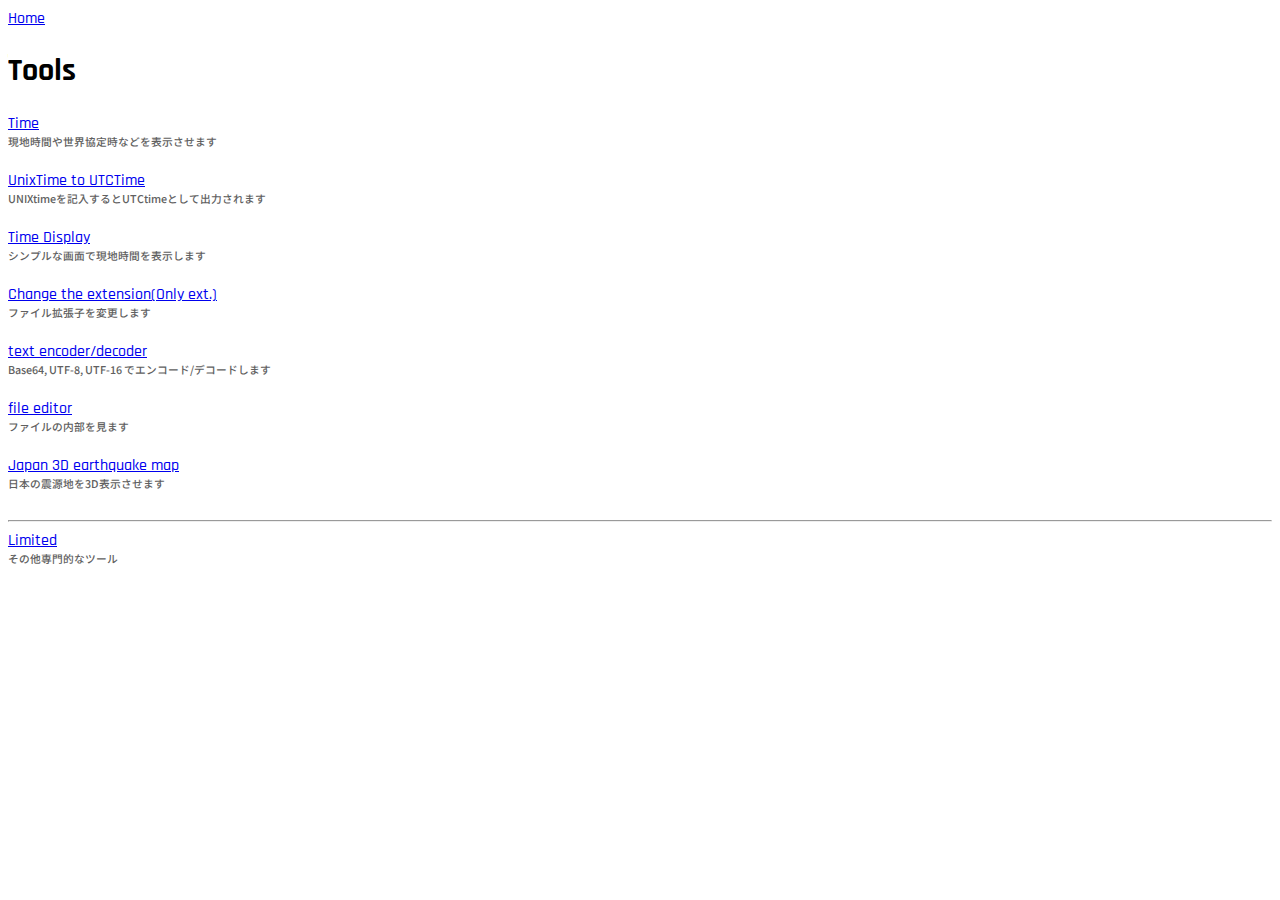
<file: index.html>
<!DOCTYPE html>
<meta charset="utf-8">
<html>
  <head>
    <title>kouhei-1 - Tools</title>
    <link rel="stylesheet" href="style.css" type="text/css">
    <!--font-->
    <link rel="preconnect" href="https://fonts.googleapis.com">
    <link rel="preconnect" href="https://fonts.gstatic.com" crossorigin>
    <link href="https://fonts.googleapis.com/css2?family=Rajdhani:wght@500;700&display=swap" rel="stylesheet">
    <link rel="preconnect" href="https://fonts.googleapis.com">
    <link rel="preconnect" href="https://fonts.gstatic.com" crossorigin>
    <link href="https://fonts.googleapis.com/css2?family=Noto+Sans+JP:wght@100..900&family=Rajdhani:wght@300;400;500;600;700&display=swap" rel="stylesheet">
    <!--font-->
  </head>
  <body>
    <!--
    class:
      home: ホームのリンク
      link: 子ページに飛ぶリンク
      desc: linkの説明
    -->
    <a href=".." class="home">Home</a>
    <h1>Tools</h1>
    
    <a class="link" href="./Time.html">Time</a><br>
    <h6 class="desc">現地時間や世界協定時などを表示させます</h6><br>
    
    <a class="link" href="./UNIXtoTIME.html">UnixTime to UTCTime</a><br>
    <h6 class="desc">UNIXtimeを記入するとUTCtimeとして出力されます</h6><br>
    
    <a class="link" href="./Time_display.html">Time Display</a><br>
    <h6 class="desc">シンプルな画面で現地時間を表示します</h6><br>
    
    <a class="link" href="./ChangeExtension.html">Change the extension(Only ext.)</a><br>
    <h6 class="desc">ファイル拡張子を変更します</h6><br>
    
    <a class="link" href="./text_encoder.html">text encoder/decoder</a><br>
    <h6 class="desc">Base64, UTF-8, UTF-16 でエンコード/デコードします</h6><br>
    
    <a class="link" href="./file_editor.html">file editor</a><br>
    <h6 class="desc">ファイルの内部を見ます</h6><br>
    
    <a class="link" href="../Earthquake_map">Japan 3D earthquake map</a><br>
    <h6 class="desc">日本の震源地を3D表示させます</h6><br>
    
    <!--limited-->
    <HR>
    <a class="link" href="./limited.html">Limited</a><br>
    <h6 class="desc">その他専門的なツール</h6><br>
  </body>
</html>
</file>
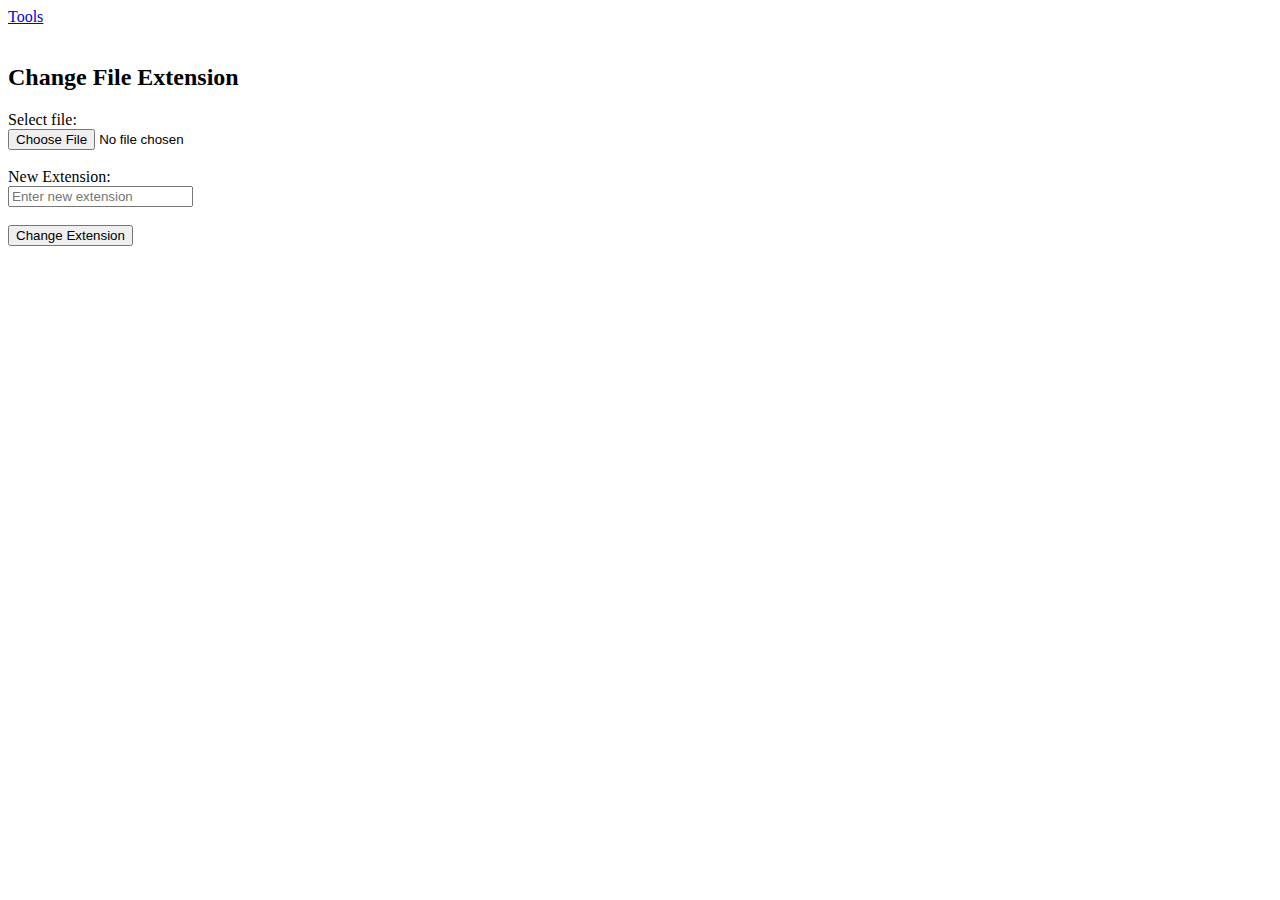
<file: ChangeExtension.html>
<!DOCTYPE html>
<html lang="en">
<head>
    <meta charset="UTF-8">
    <meta name="viewport" content="width=device-width, initial-scale=1.0">
    <title>Change File Extension</title>
    <script src="./ChangeExtension.js"></script>
</head>
<body>
    <a href=".">Tools</a><br><br>
    <h2>Change File Extension</h2>
    <label for="file">Select file:</label><br>
    <input type="file" id="file" name="file"><br><br>
    <label for="new_extension">New Extension:</label><br>
    <input type="text" id="new_extension" name="new_extension" placeholder="Enter new extension"><br><br>
    <button onclick="changeExtension()">Change Extension</button>
</body>
</html>
</file>
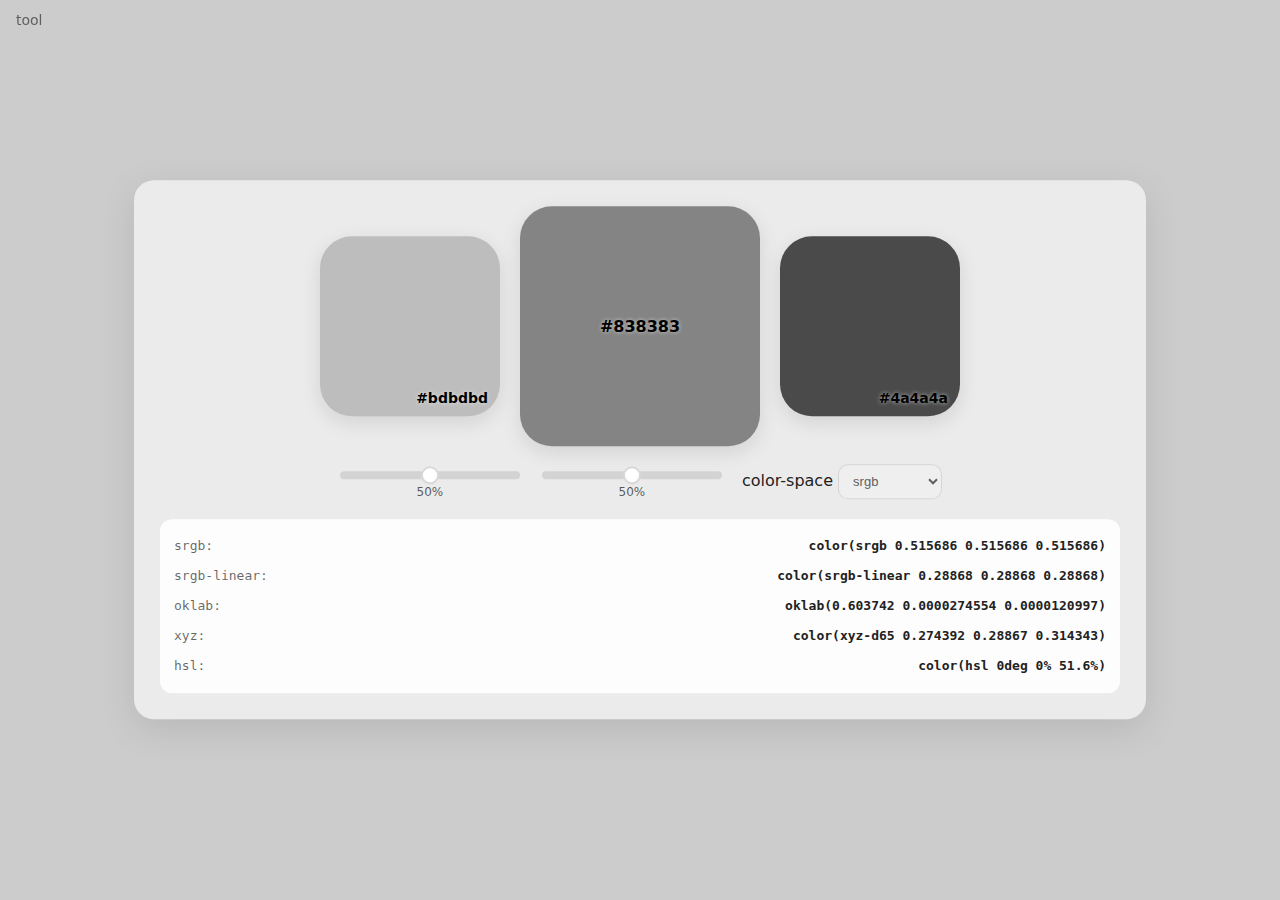
<file: color-mix.html>
<!doctype html>
<html lang="ja">
<head>
<meta charset="utf-8" />
<meta name="viewport" content="width=device-width,initial-scale=1" />
<title>color-mix</title>
<style>
  :root{ --bg:#ccc; --ui-bg:#efefef; --muted:#5f5f5f; --accent:#222; }
  html,body{height:100%;margin:0;background:var(--bg);font-family:system-ui,-apple-system,"Segoe UI",Roboto,"Helvetica Neue",Arial,"Noto Sans JP";color:var(--accent);}
  .parent-link{position:fixed;left:16px;top:12px;text-decoration:none;color:var(--muted);font-size:14px;}
  .card{width:min(960px,96vw);margin:0 auto;position:relative;top:50%;transform:translateY(-50%);background:rgba(255,255,255,0.6);border-radius:20px;padding:26px;box-shadow:0 10px 36px rgba(0,0,0,0.1);}
  .demo{display:flex;gap:20px;align-items:center;justify-content:center;}
  .swatch,.mix{position:relative;border-radius:32px;box-shadow:0 6px 20px rgba(0,0,0,0.1);overflow:hidden;}
  .swatch{width:180px;height:180px;} .mix{width:240px;height:240px;}
  input[type="color"]{position:absolute;inset:0;opacity:0;cursor:pointer;width:100%;height:100%;border:none;}
  .label{position:absolute;bottom:10px;right:12px;font-size:14px;font-weight:600;color:#000;text-shadow:0 0 4px rgba(255,255,255,0.6);}
  .mix .label{left:0;right:0;bottom:auto;top:50%;text-align:center;transform:translateY(-50%);font-size:16px;}
  .controls{margin-top:18px;display:flex;flex-wrap:wrap;gap:18px;align-items:center;justify-content:center;}
  .slider-block{text-align:center;}
  input[type="range"]{-webkit-appearance:none;appearance:none;width:180px;height:8px;background:rgba(0,0,0,0.1);border-radius:999px;outline:none;}
  input[type="range"]::-webkit-slider-thumb{-webkit-appearance:none;width:18px;height:18px;border-radius:50%;background:#fff;border:2px solid rgba(0,0,0,0.15);}
  .percent{font-size:12px;color:rgba(0,0,0,0.65);margin-top:2px;}
  select{padding:8px 10px;border-radius:10px;border:1px solid rgba(0,0,0,0.1);background:var(--ui-bg);color:var(--muted);font-size:13px;}
  .bottom-panel{margin-top:20px;font-size:13px;color:#222;background:rgba(255,255,255,0.9);padding:12px 14px;border-radius:12px;font-family:monospace;line-height:1.7;}
  .bottom-panel div{padding:4px 0; display:flex; justify-content:space-between; gap:12px;}
  .space-label{width:120px;color:rgba(0,0,0,0.6);}
  .space-value{font-weight:700;}
  @media(max-width:760px){.demo{flex-direction:column;}}
</style>
</head>
<body>

<a class="parent-link" href="../">tool</a>

<main class="card" role="main" aria-labelledby="title">
  <h1 id="title" style="display:none">color-mix</h1>

  <section class="demo">
    <div class="swatch" id="swatchA">
      <input type="color" id="colorInputA" value="#bdbdbd">
      <div class="label" id="hexA">#bdbdbd</div>
    </div>

    <div class="mix" id="mix">
      <div class="label" id="hexMix">#999999</div>
    </div>

    <div class="swatch" id="swatchB">
      <input type="color" id="colorInputB" value="#4a4a4a">
      <div class="label" id="hexB">#4a4a4a</div>
    </div>
  </section>

  <div class="controls">
    <div class="slider-block">
      <input id="pctRangeA" type="range" min="0" max="100" value="50">
      <div class="percent" id="pctAValue">50%</div>
    </div>

    <div class="slider-block">
      <input id="pctRangeB" type="range" min="0" max="100" value="50">
      <div class="percent" id="pctBValue">50%</div>
    </div>

    <div>
      <label for="space">color-space</label>
      <select id="space">
        <option value="srgb">srgb</option>
        <option value="srgb-linear">srgb-linear</option>
        <option value="oklab">oklab</option>
        <option value="xyz">xyz</option>
        <option value="hsl">hsl</option>
      </select>
    </div>
  </div>

  <div class="bottom-panel" id="bottomPanel"></div>
</main>

<script>
(function(){
  const $ = id=>document.getElementById(id);
  const inputA=$('colorInputA'),inputB=$('colorInputB');
  const hexA=$('hexA'),hexB=$('hexB'),hexMix=$('hexMix');
  const swA=$('swatchA'),swB=$('swatchB'),mix=$('mix');
  const pctA=$('pctRangeA'),pctB=$('pctRangeB');
  const pctAv=$('pctAValue'),pctBv=$('pctBValue');
  const spaceSel=$('space'),panel=$('bottomPanel');

  function clamp(v){return Math.max(0,Math.min(255,Math.round(v)));}
  function toHex(r,g,b){return '#'+[r,g,b].map(v=>clamp(v).toString(16).padStart(2,'0')).join('').toLowerCase();}

  // color(srgb x y z / a) 形式を直接HEXへ変換
  function colorFuncToHex(str){
    const m=str.match(/color\(srgb\s+([0-9.]+)\s+([0-9.]+)\s+([0-9.]+)(?:\s*\/\s*([0-9.]+))?\)/i);
    if(m){
      const r=clamp(parseFloat(m[1])*255);
      const g=clamp(parseFloat(m[2])*255);
      const b=clamp(parseFloat(m[3])*255);
      return toHex(r,g,b);
    }
    return null;
  }

  function normalizeColor(str){
    if(!str) return '#000000';
    const cf=colorFuncToHex(str);
    if(cf) return cf;
    const rgbm=str.match(/rgba?\(([^)]+)\)/);
    if(rgbm){
      const [r,g,b]=rgbm[1].split(',').map(x=>parseFloat(x));
      return toHex(r,g,b);
    }
    // fallback: CSS parser
    const c=document.createElement('canvas').getContext('2d');
    try{c.fillStyle=str;return c.fillStyle;}catch(e){return '#000000';}
  }

  function getMixedHex(space,c1,c2,pA,pB){
    const el=document.createElement('div');
    el.style.display='none';
    el.style.background=`color-mix(in ${space}, ${c1} ${pA}, ${c2} ${pB})`;
    document.body.appendChild(el);
    const val=getComputedStyle(el).backgroundColor||getComputedStyle(el).background;
    document.body.removeChild(el);
    // val は "rgb(r, g, b)" / "rgba(r,g,b,a)" のことが多い
    const m=val && val.match(/rgba?\(([\\d.,\\s]+)\)/);
    if(m){
      const parts=m[1].split(',').map(x=>x.trim());
      const r=parseFloat(parts[0]), g=parseFloat(parts[1]), b=parseFloat(parts[2]);
      return toHex(r,g,b);
    }
    // fallback: normalizeColor (canvas)
    return normalizeColor(val);
  }

  // --- 新規追加: 計算結果（computed style）を取得して srgb 用にフォーマットする処理 ---
  function getMixedComputed(space,c1,c2,pA,pB){
    const el=document.createElement('div');
    el.style.display='none';
    el.style.background=`color-mix(in ${space}, ${c1} ${pA}, ${c2} ${pB})`;
    document.body.appendChild(el);
    const val=getComputedStyle(el).backgroundColor||getComputedStyle(el).background;
    document.body.removeChild(el);
    return val;
  }

  function parseRgbOrHex(val){
    if(!val) return null;
    // rgb/rgba
    let m = val.match(/rgba?\(\s*([\d.]+)\s*,\s*([\d.]+)\s*,\s*([\d.]+)(?:\s*,\s*([\d.]+))?\s*\)/i);
    if(m){
      return {r:parseFloat(m[1]), g:parseFloat(m[2]), b:parseFloat(m[3]), a: m[4]!==undefined ? parseFloat(m[4]) : 1};
    }
    // hex #rrggbb
    m = val.match(/^#([0-9a-f]{6})$/i);
    if(m){
      const hex=m[1];
      return {r:parseInt(hex.slice(0,2),16), g:parseInt(hex.slice(2,4),16), b:parseInt(hex.slice(4,6),16), a:1};
    }
    // fallback: try canvas to resolve color
    const c=document.createElement('canvas').getContext('2d');
    try{
      c.fillStyle = val;
      const resolved = c.fillStyle; // will be hex
      const mm = resolved.match(/^#([0-9a-f]{6})$/i);
      if(mm){
        const hex=mm[1];
        return {r:parseInt(hex.slice(0,2),16), g:parseInt(hex.slice(2,4),16), b:parseInt(hex.slice(4,6),16), a:1};
      }
    }catch(e){}
    return null;
  }

  function toSRGBColorString(val){
    const p = parseRgbOrHex(val);
    if(!p) return val;
    const rf=(p.r/255).toFixed(3);
    const gf=(p.g/255).toFixed(3);
    const bf=(p.b/255).toFixed(3);
    // trim trailing zeros for cleaner output
    const trim = s => s.replace(/\.?0+$/,'').replace(/(\.\d{1,3})0+$/,'$1');
    const rS = trim(rf), gS = trim(gf), bS = trim(bf);
    if(p.a !== undefined && p.a < 1){
      const aS = parseFloat(p.a.toFixed(3)).toString();
      return `color(srgb ${rS} ${gS} ${bS} / ${aS})`;
    }
    return `color(srgb ${rS} ${gS} ${bS})`;
  }

  function rgbToHslObj(r,g,b){
    // r,g,b: 0-255
    r /= 255; g /= 255; b /= 255;
    const max = Math.max(r,g,b), min = Math.min(r,g,b);
    let h = 0, s = 0;
    const l = (max + min) / 2;
    if(max !== min){
      const d = max - min;
      s = l > 0.5 ? d / (2 - max - min) : d / (max + min);
      switch(max){
        case r: h = (g - b) / d + (g < b ? 6 : 0); break;
        case g: h = (b - r) / d + 2; break;
        case b: h = (r - g) / d + 4; break;
      }
      h /= 6;
    }
    return { h: h * 360, s: s, l: l };
  }

  // Mix two colors in HSL space using weights a and b (numbers)
  function mixHslSpace(c1,c2,a,b){
    const p1 = parseRgbOrHex(c1);
    const p2 = parseRgbOrHex(c2);
    if(!p1 || !p2) return null;
    const h1 = rgbToHslObj(p1.r,p1.g,p1.b);
    const h2 = rgbToHslObj(p2.r,p2.g,p2.b);
    const sum = (a + b) || 1;
    const w1 = a / sum;
    const w2 = b / sum;
    // interpolate saturation and lightness linearly
    const s = h1.s * w1 + h2.s * w2;
    const l = h1.l * w1 + h2.l * w2;
    // interpolate hue on circle, weighted by saturation (to account for chroma)
    const r1 = (h1.h * Math.PI) / 180;
    const r2 = (h2.h * Math.PI) / 180;
    const x = w1 * (h1.s * Math.cos(r1)) + w2 * (h2.s * Math.cos(r2));
    const y = w1 * (h1.s * Math.sin(r1)) + w2 * (h2.s * Math.sin(r2));
    let hueDeg;
    if(Math.abs(x) < 1e-6 && Math.abs(y) < 1e-6){
      // achromatic-ish: fall back to weighted average of degrees (simple)
      let dh = h2.h - h1.h;
      if(dh > 180) dh -= 360;
      if(dh < -180) dh += 360;
      hueDeg = (h1.h + dh * w2 + 360) % 360;
    } else {
      hueDeg = (Math.atan2(y, x) * 180 / Math.PI + 360) % 360;
    }
    const hRound = Math.round(hueDeg);
    const sPercent = +( (s * 100).toFixed(1) ).toString().replace(/\.0$/,'');
    const lPercent = +( (l * 100).toFixed(1) ).toString().replace(/\.0$/,'');
    return `color(hsl ${hRound}deg ${sPercent}% ${lPercent}%)`;
  }

  function toHSLColorString(val){
    // kept for fallback: convert computed rgb/hex to hsl string
    const p = parseRgbOrHex(val);
    if(!p) return val;
    const hsl = rgbToHslObj(p.r,p.g,p.b);
    const h = Math.round(hsl.h);
    const s = +( (hsl.s*100).toFixed(1) ).toString().replace(/\.0$/,'');
    const l = +( (hsl.l*100).toFixed(1) ).toString().replace(/\.0$/,'');
    return `color(hsl ${h}deg ${s}% ${l}%)`;
  }

  function update(){
    const c1=inputA.value,c2=inputB.value;
    const a=Number(pctA.value),b=Number(pctB.value);
    const pa=a+'%',pb=b+'%';
    const sp=spaceSel.value;

    swA.style.background=c1;swB.style.background=c2;
    hexA.textContent=c1;hexB.textContent=c2;
    pctAv.textContent=a+'%';pctBv.textContent=b+'%';

    mix.style.background=`color-mix(in ${sp}, ${c1} ${pa}, ${c2} ${pb})`;

    // 中央表示は sRGB 基準の HEX
    hexMix.textContent=getMixedHex('srgb',c1,c2,pa,pb);

    const spaces=['srgb','srgb-linear','oklab','xyz','hsl'];
    panel.innerHTML=spaces.map(s=>{
      // srgb: compute from computed style and format as color(srgb ...)
      if(s === 'srgb'){
        const raw = getMixedComputed(s,c1,c2,pa,pb);
        const formatted = toSRGBColorString(raw);
        return `<div><span class="space-label">${s}:</span><span class="space-value">${formatted}</span></div>`;
      } else if(s === 'hsl'){
        // compute HSL-space mix in JS so it reflects mixing in HSL space (not the computed sRGB)
        const formatted = mixHslSpace(c1,c2,a,b) || toHSLColorString(getMixedComputed(s,c1,c2,pa,pb));
        return `<div><span class="space-label">${s}:</span><span class="space-value">${formatted}</span></div>`;
      } else {
        const h=getMixedHex(s,c1,c2,pa,pb);
        return `<div><span class="space-label">${s}:</span><span class="space-value">${h}</span></div>`;
      }
    }).join('');

    const p=new URLSearchParams({color1:c1,color2:c2,pctA:a,pctB:b,space:sp});
    history.replaceState(null,'',location.pathname+'?'+p.toString());
  }

  [inputA,inputB,pctA,pctB,spaceSel].forEach(e=>e.addEventListener('input',update));
  const ps=new URLSearchParams(location.search);
  if(ps.get('color1'))inputA.value=ps.get('color1');
  if(ps.get('color2'))inputB.value=ps.get('color2');
  if(ps.get('pctA'))pctA.value=ps.get('pctA');
  if(ps.get('pctB'))pctB.value=ps.get('pctB');
  if(ps.get('space'))spaceSel.value=ps.get('space');
  update();
})();
</script>
</body>
</html>
</file>
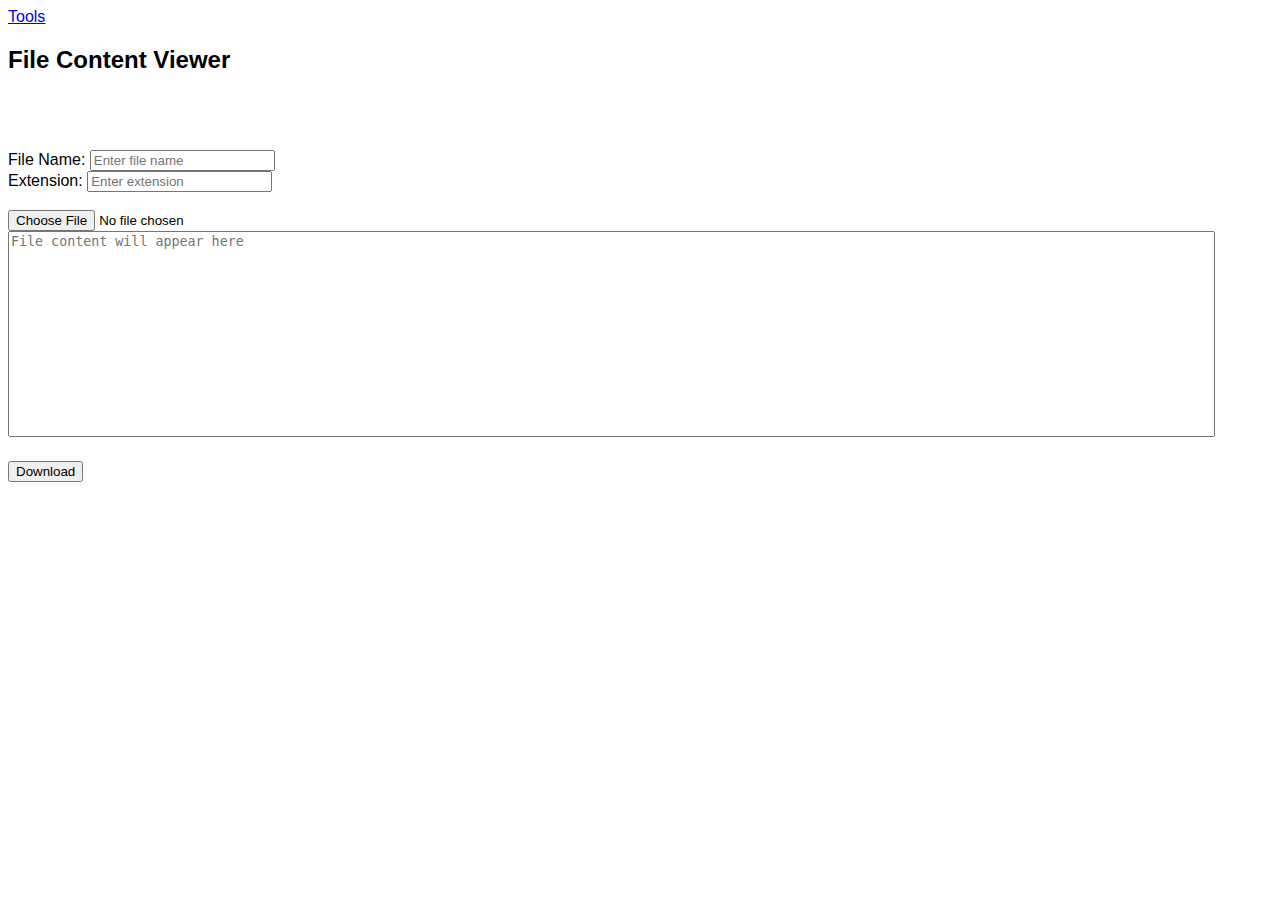
<file: file_editor.html>
<!DOCTYPE html>
<html lang="en">
<head>
    <meta charset="UTF-8">
    <meta name="viewport" content="width=device-width, initial-scale=1.0">
    <title>File Content Viewer</title>
    <link rel="stylesheet" href="file_editor.css" type="text/css">
    <script src="./file_editor.js"></script>
</head>
    
<body>
    <a href=".">Tools</a><br>
    <h2>File Content Viewer</h2>
    <br>
    <br>
    <div id="filename_form">
        <label for="filename">File Name:</label>
        <input type="text" id="filename" placeholder="Enter file name">
        <br>
        <label for="extension">Extension:</label>
        <input type="text" id="extension" placeholder="Enter extension">
    </div>
    <br>
    <input type="file" id="file_input" onchange="readFile()">
    <br>
    <textarea id="file_content" placeholder="File content will appear here"></textarea>
    <br>
    <button id="download_button" onclick="downloadFile()">Download</button>
</body>
</html>
</file>
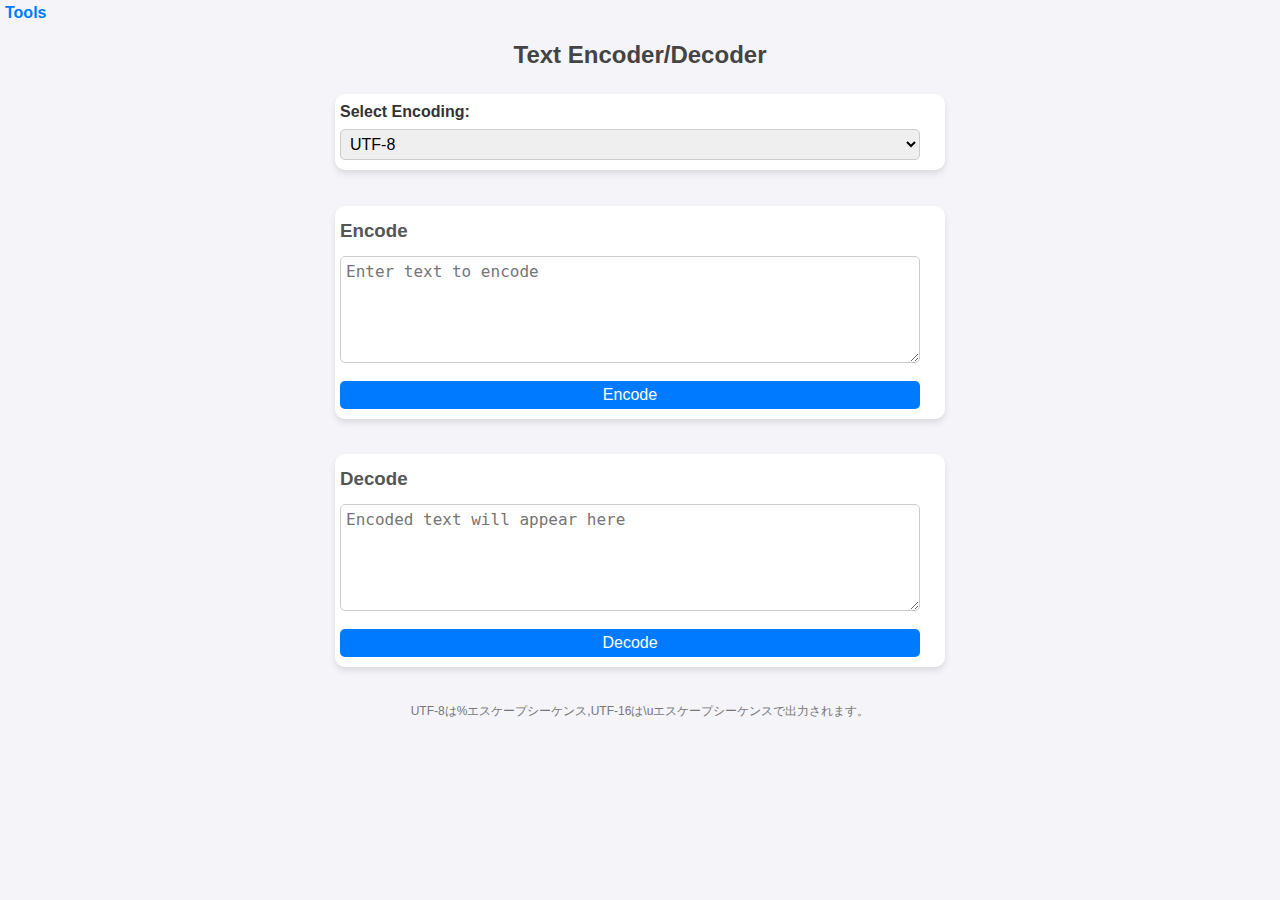
<file: text_encoder.html>
<!DOCTYPE html>
<html lang="en">
<head>
    <meta charset="UTF-8">
    <meta name="viewport" content="width=device-width, initial-scale=1.0">
    <title>Text Encoder/Decoder</title>
    <link rel="stylesheet" href="text_encoder.css" type="text/css">

    <!--<script src="https://cdnjs.cloudflare.com/ajax/libs/encoding-japanese/1.0.30/encoding.min.js"></script>
    ↑ShiJis対応用
    -->
</head>
<body>
    <a href="." id="tool_link">Tools</a><br>
    <h2>Text Encoder/Decoder</h2>
    <div>
        <label for="encoding_select">Select Encoding:</label>
        <select id="encoding_select" onchange="ChangeEncoding()">
            <option value="base64">Base64</option>
            <option value="utf-8">UTF-8</option>
            <option value="utf-16">UTF-16</option>
            <!--
            <option value="shift_jis">Shift_JIS</option>
            -->
        </select>
    </div>
    <br>
    <div>
        <h3>Encode</h3>
        <textarea id="text_input" rows="5" cols="50" placeholder="Enter text to encode"></textarea><br>
        <button onclick="encodeText()">Encode</button>
    </div>
    <br>
    <div>
        <h3>Decode</h3>
        <textarea id="result_output" rows="5" cols="50" placeholder="Encoded text will appear here"></textarea><br>
        <button onclick="decodeText()">Decode</button>
    </div>

    <script src="./text_encoder.js"></script><br>

    <p id="small_text">UTF-8は%エスケープシーケンス,UTF-16は\uエスケープシーケンスで出力されます。<br></p>
</body>
</html>
</file>
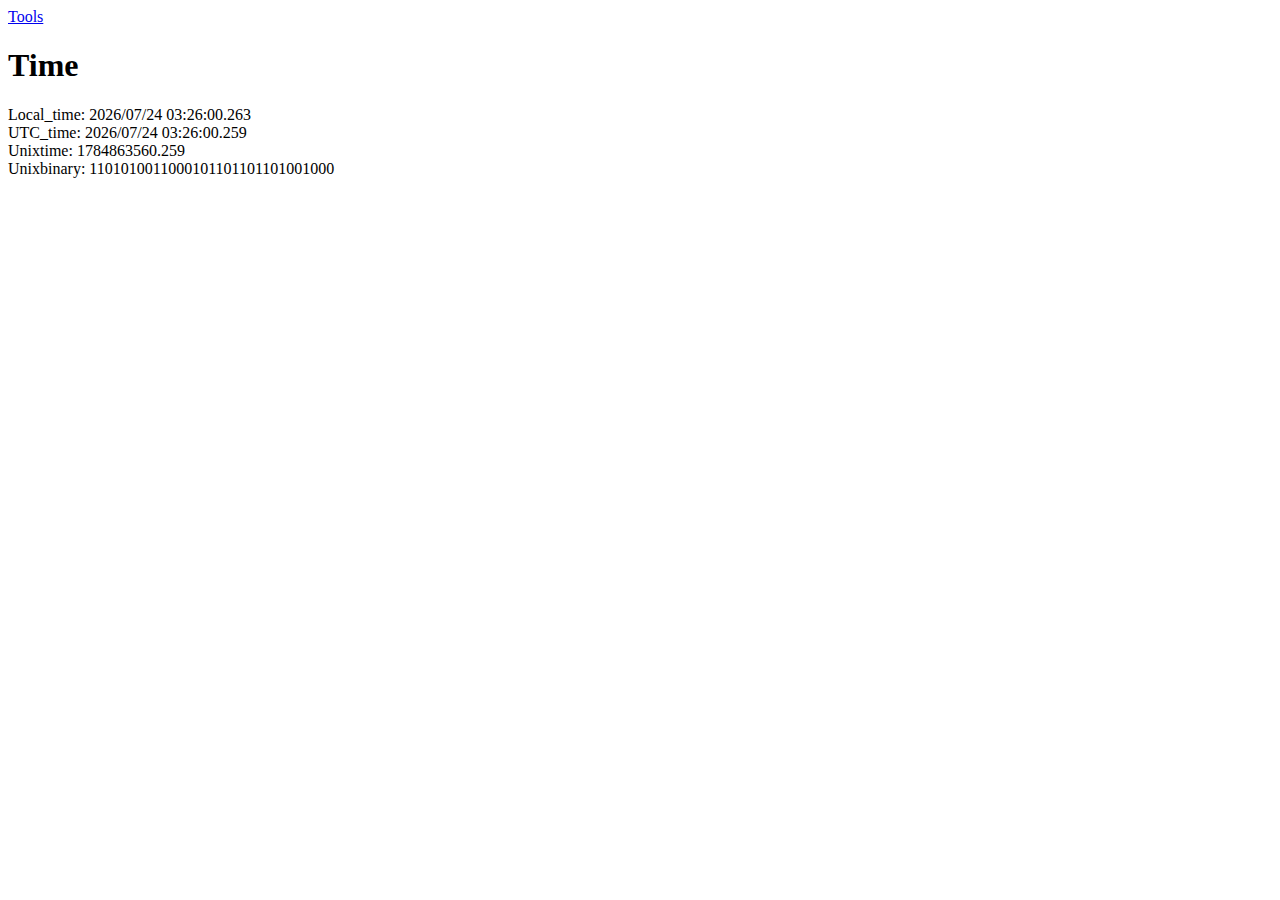
<file: Time.html>
<!DOCTYPE html>
<meta charset="utf-8">
<html>
  <head>
    <title>Time</title>
  </head>
  <body>
    <a href=".">Tools</a>
    <h1>Time</h1>
    
    <span id="Local_time"></span><br>
    <span id="UTC_time"></span><br>
    <span id="Unixtime"></span><br>
    <span id="Unixbinary"></span>

    <script src="./Time.js">
    </script>
  </body>
</html>
</file>
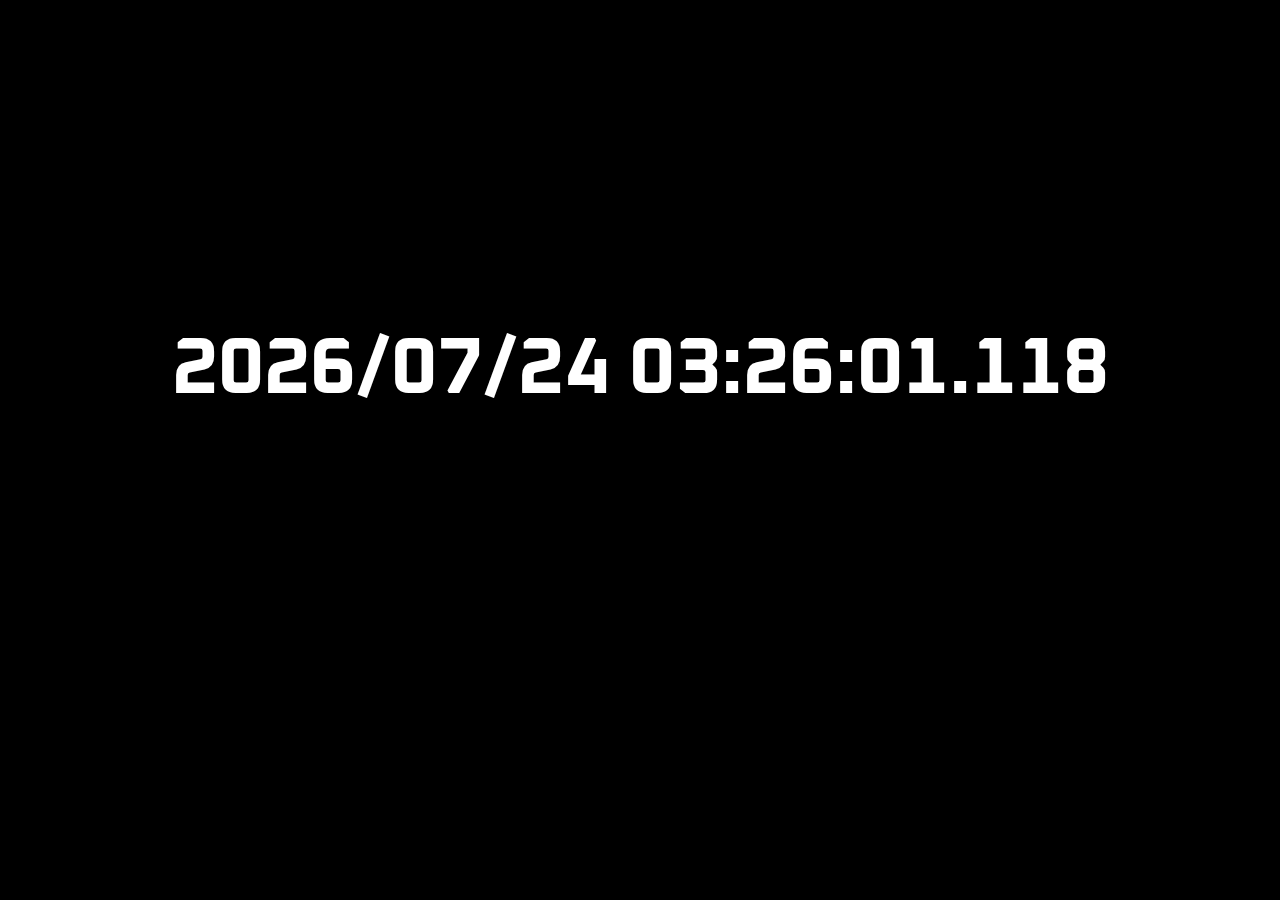
<file: Time_display.html>
<!DOCTYPE html>
<meta charset="utf-8">
<html>
  <head>
    <title>kouhei-1 - Time display</title>
    <link rel="stylesheet" href="Time_display.css" type="text/css">
    <link rel="preconnect" href="https://fonts.googleapis.com">
    <link rel="preconnect" href="https://fonts.gstatic.com" crossorigin>
    <link href="https://fonts.googleapis.com/css2?family=Oxanium:wght@200..800&family=Share+Tech+Mono&family=Teko:wght@300..700&display=swap" rel="stylesheet">
    <script src="./Time_display.js" type="text/javascript"></script>
  <body>
    <h1><span id="Local_time"></span></h1>
  </body>
</html>
</file>
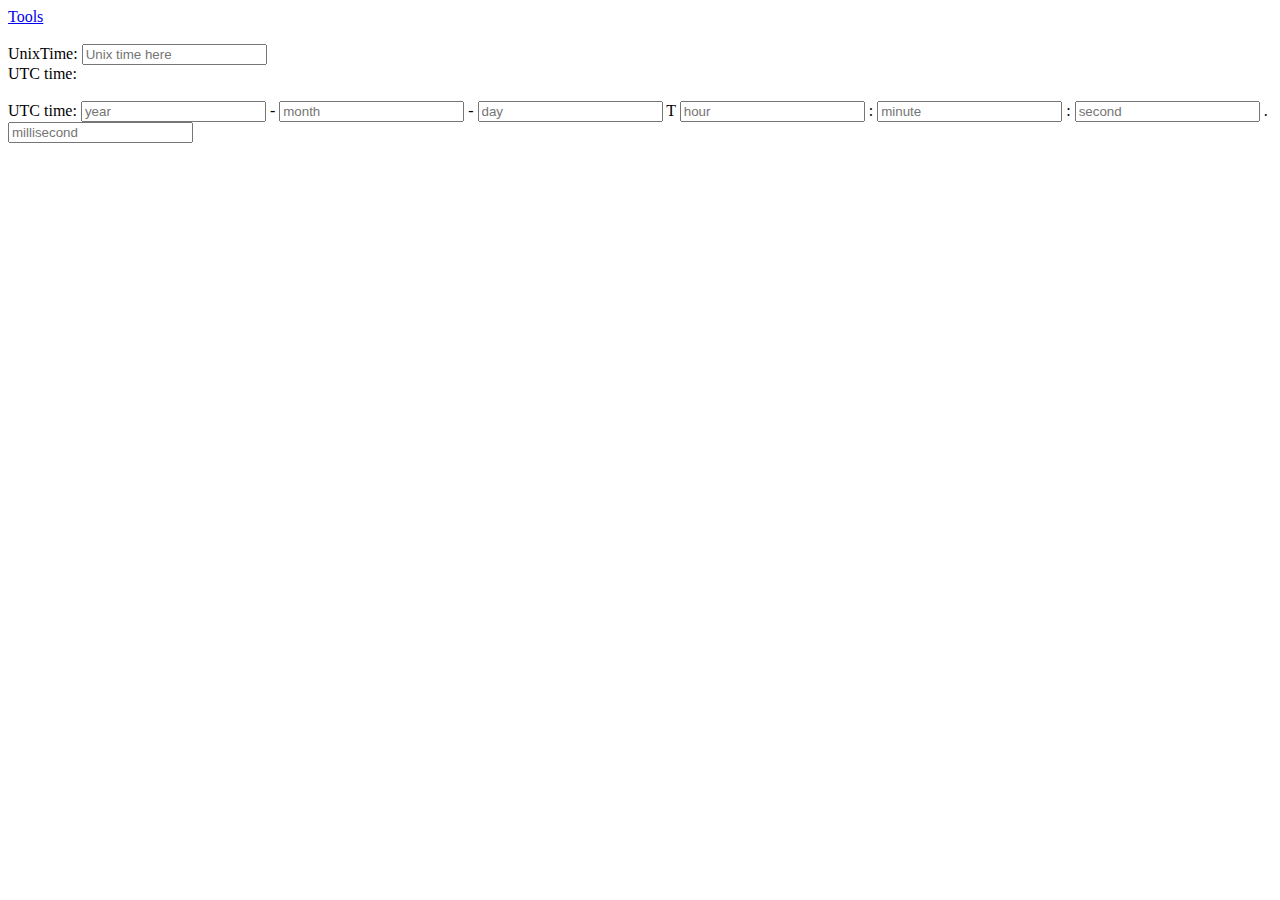
<file: UNIXtoTIME.html>
<!DOCTYPE html>
<html>
  <head>
  </head>
  <body>
    <a href=".">Tools</a><br><br>
    UnixTime:
    <input type="number" id="Unix_form" name="unixtime" required minlength="4" maxlength="8" placeholder="Unix time here"/><br>
    UTC time: <span id="UTC_time"></span><br><br>
    
    UTC time:
    <input type="number" id="UTC_form" name="year" maxlength="8" placeholder="year"/>
    -
    <input type="number" id="UTC_form" name="month" maxlength="2" placeholder="month"/>
    -
    <input type="number" id="UTC_form" name="day" maxlength="2" placeholder="day"/>
    T
    <input type="number" id="UTC_form" name="hours" maxlength="2" placeholder="hour"/>
    :
    <input type="number" id="UTC_form" name="minutes" maxlength="2" placeholder="minute"/>
    :
    <input type="number" id="UTC_form" name="seconds" maxlength="2" placeholder="second"/>
    .
    <input type="number" id="UTC_form" name="milliseconds" maxlength="3" placeholder="millisecond"/>
    
    
    <script>
      function unixToUtc(unixTime) {
        if (isNaN(unixTime) || unixTime < 0) {
          return "Invalid Unix timestamp";
        }
        const date = new Date(unixTime * 1000);
        return date.toISOString();
      }

      document.getElementById("Unix_form").addEventListener("keydown", function(event) {
        if (event.keyCode === 13) {
          const unixTime = document.getElementById("Unix_form").value;
          const utcTime = unixToUtc(unixTime);
          if (utcTime === "Invalid Unix timestamp") {
            alert(utcTime);
          }else{
            document.getElementById("UTC_time").innerHTML = utcTime;
          }
        }
      });
    </script>
  </body>
</html>
</file>
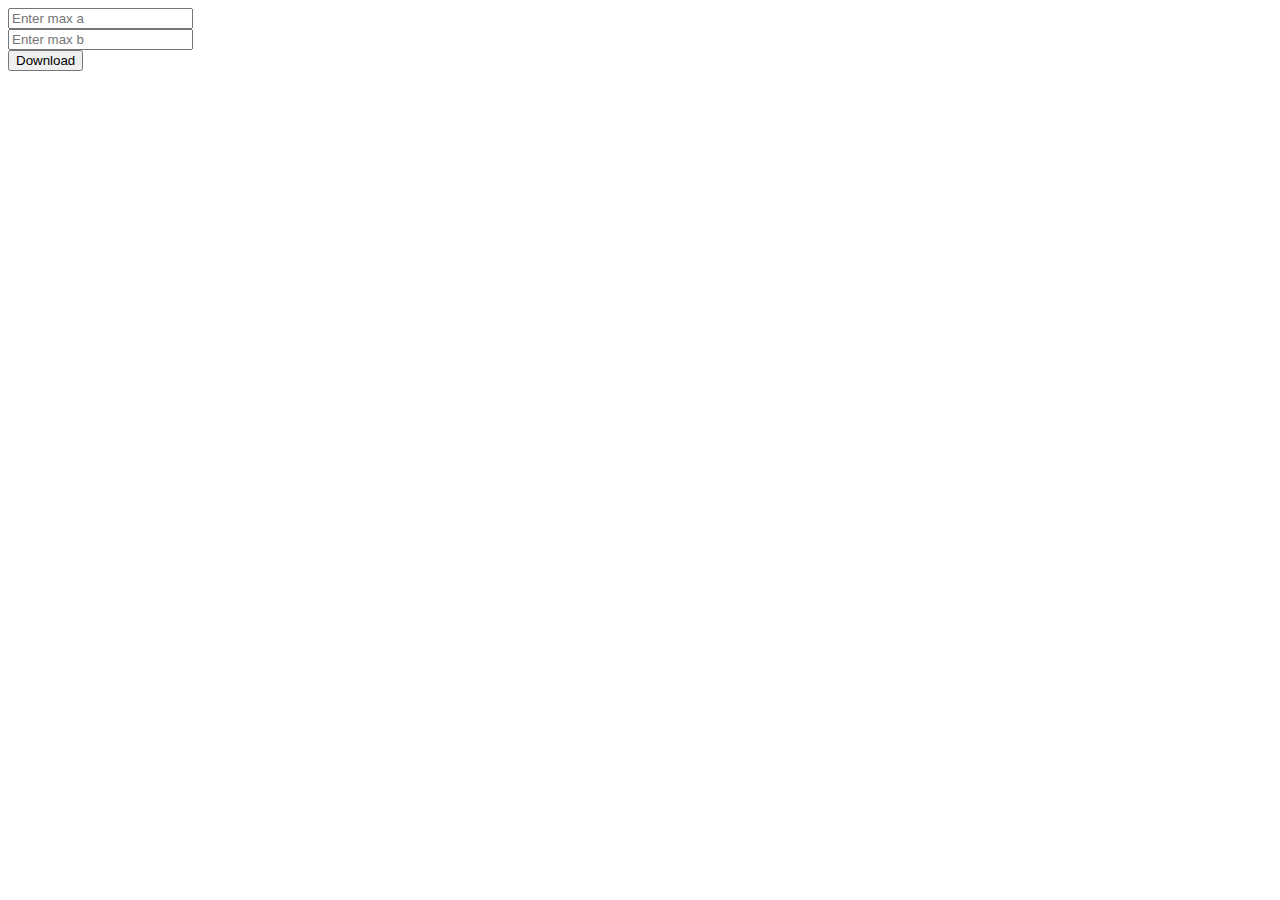
<file: limited/Coprime.html>
<!DOCTYPE html>
<html>
 <body>
  <input id="num1" type="number" placeholder="Enter max a"><br>
  <input id="num2" type="number" placeholder="Enter max b"><br>
  <input id="pytha" type="button" onclick="open_csv();" value="Download">
 </body>
 
 <script>
  function open_csv(){
   g=(a,b)=>b?g(b,a%b):a
   var maxa = document.getElementById("num1").value;
   var maxb = document.getElementById("num2").value;
   var Pythagorean = "a,b,c\n";

   for (var a = 1; a < maxa; a++) {
    for (var b = a; b < maxb; b++) {
     var c = Math.sqrt(a ** 2 + b ** 2);
     if (Number.isInteger(c)&&(g(a,b)==1)) {
      Pythagorean += `${a},${b},${c}\n`;
     }
    }
   }

   const blob = new Blob([Pythagorean], {type: 'text/csv;charset=utf-8;'});
   const url = URL.createObjectURL(blob);
   const link = document.createElement('a');
   link.href = url;
   link.download = 'pythagorean_numbers.csv';
   link.click();
   URL.revokeObjectURL(url);
  }
 </script>
</html>
</file>
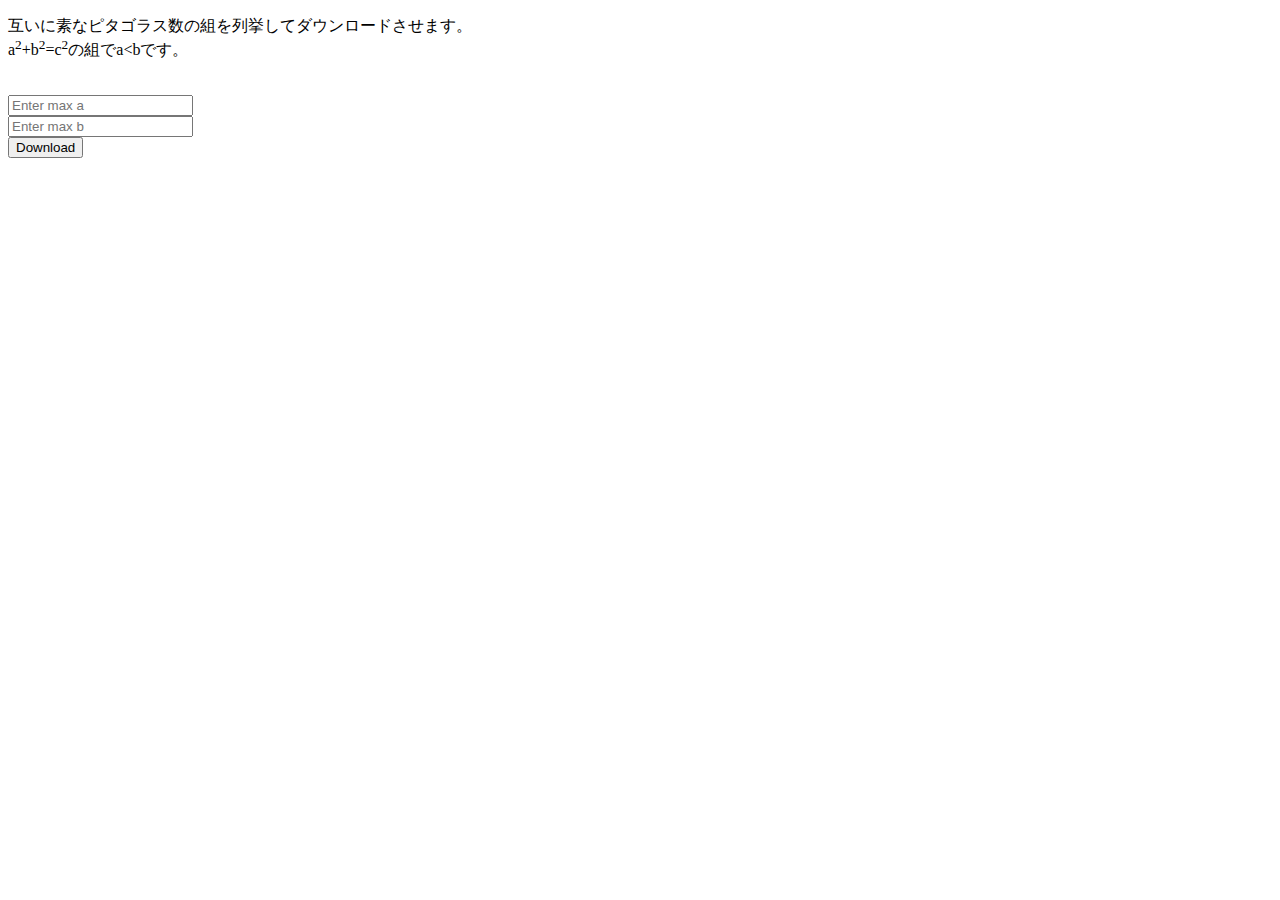
<file: limited/CoprimePythagoreanNumbers.html>
<!DOCTYPE html>
<html>
 <head>
  <meta charset="utf-8">
 </head>
 <body>
  <p>互いに素なピタゴラス数の組を列挙してダウンロードさせます。<br>a<sup>2</sup>+b<sup>2</sup>=c<sup>2</sup>の組でa&lt;bです。</p><br>
  <input id="num1" type="number" placeholder="Enter max a"><br>
  <input id="num2" type="number" placeholder="Enter max b"><br>
  <input id="pytha" type="button" onclick="open_csv();" value="Download">
 </body>
 
 <script>
  function open_csv(){
   g=(a,b)=>b?g(b,a%b):a
   var maxa = document.getElementById("num1").value;
   var maxb = document.getElementById("num2").value;
   var Pythagorean = "a,b,c\n";

   for (var a = 1; a < maxa; a++) {
    for (var b = a; b < maxb; b++) {
     var c = Math.sqrt(a ** 2 + b ** 2);
     if (Number.isInteger(c)&&(g(a,b)==1)) {
      Pythagorean += `${a},${b},${c}\n`;
     }
    }
   }

   const blob = new Blob([Pythagorean], {type: 'text/csv;charset=utf-8;'});
   const url = URL.createObjectURL(blob);
   const link = document.createElement('a');
   link.href = url;
   link.download = 'pythagorean_numbers.csv';
   link.click();
   URL.revokeObjectURL(url);
  }
 </script>
</html>
</file>
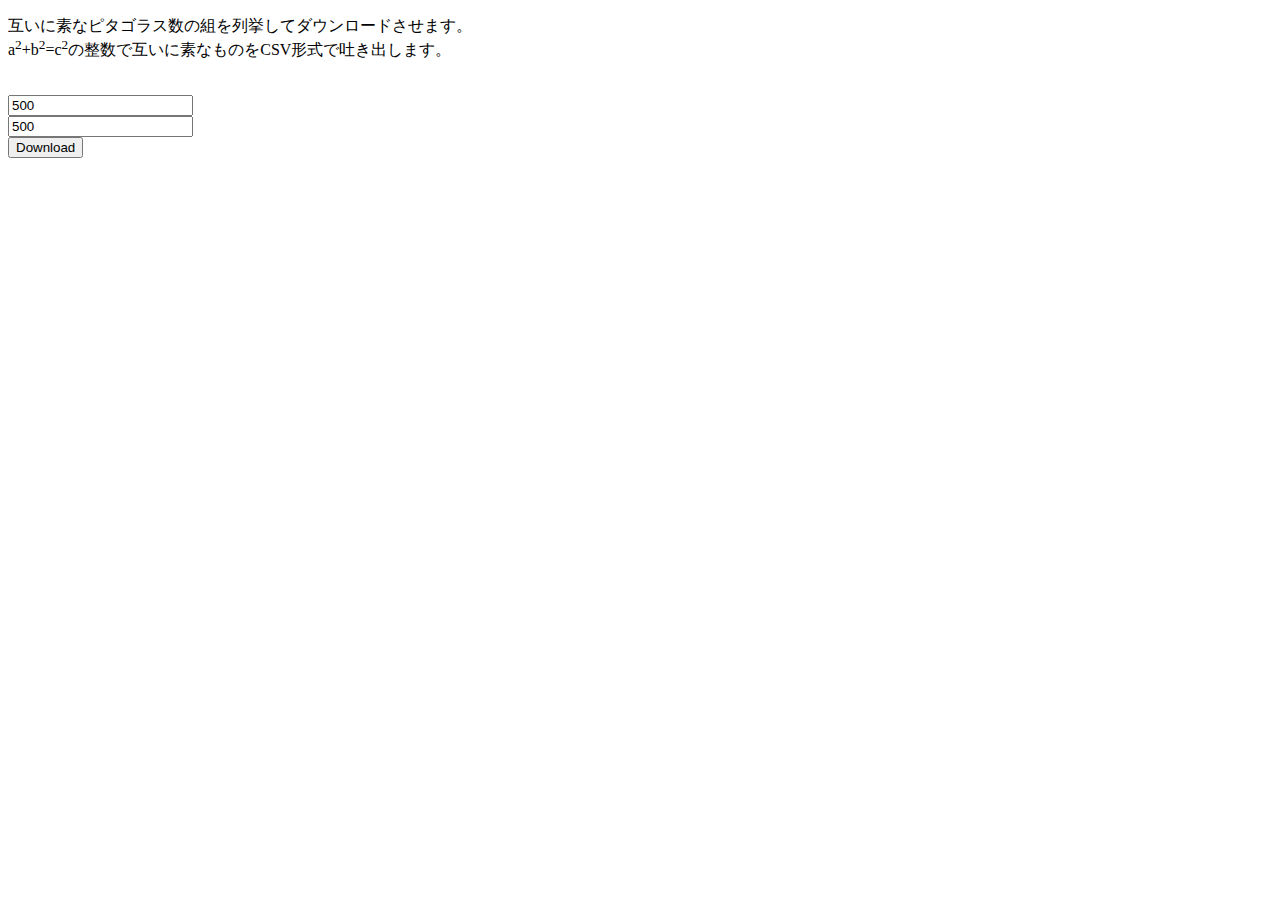
<file: limited/CoprimePythagoreanTriple.html>
<!DOCTYPE html>
<html>
 <head>
  <meta charset="utf-8">
 </head>
 <body>
  <p>互いに素なピタゴラス数の組を列挙してダウンロードさせます。<br>a<sup>2</sup>+b<sup>2</sup>=c<sup>2</sup>の整数で互いに素なものをCSV形式で吐き出します。</p><br>
  <input id="num1" type="number" placeholder="Enter max a" value=500><br>
  <input id="num2" type="number" placeholder="Enter max b" value=500><br>
  <input id="pytha" type="button" onclick="open_csv();" value="Download">
 </body>
 
 <script>
  function open_csv(){
   g=(a,b)=>b?g(b,a%b):a
   var maxa = document.getElementById("num1").value;
   var maxb = document.getElementById("num2").value;
   var Pythagorean = "a,b,c\n";

   for (var a = 1; a < maxa; a++) {
    for (var b = a; b < maxb; b++) {
     var c = Math.hypot(a,b);
     if (Number.isInteger(c)&&(g(a,b)==1)) {
      Pythagorean += `${a},${b},${c}\n`;
     }
    }
   }

   const blob = new Blob([Pythagorean], {type: 'text/csv;charset=utf-8;'});
   const url = URL.createObjectURL(blob);
   const link = document.createElement('a');
   link.href = url;
   link.download = 'pythagorean_triple.csv';
   link.click();
   URL.revokeObjectURL(url);
  }
 </script>
</html>
</file>
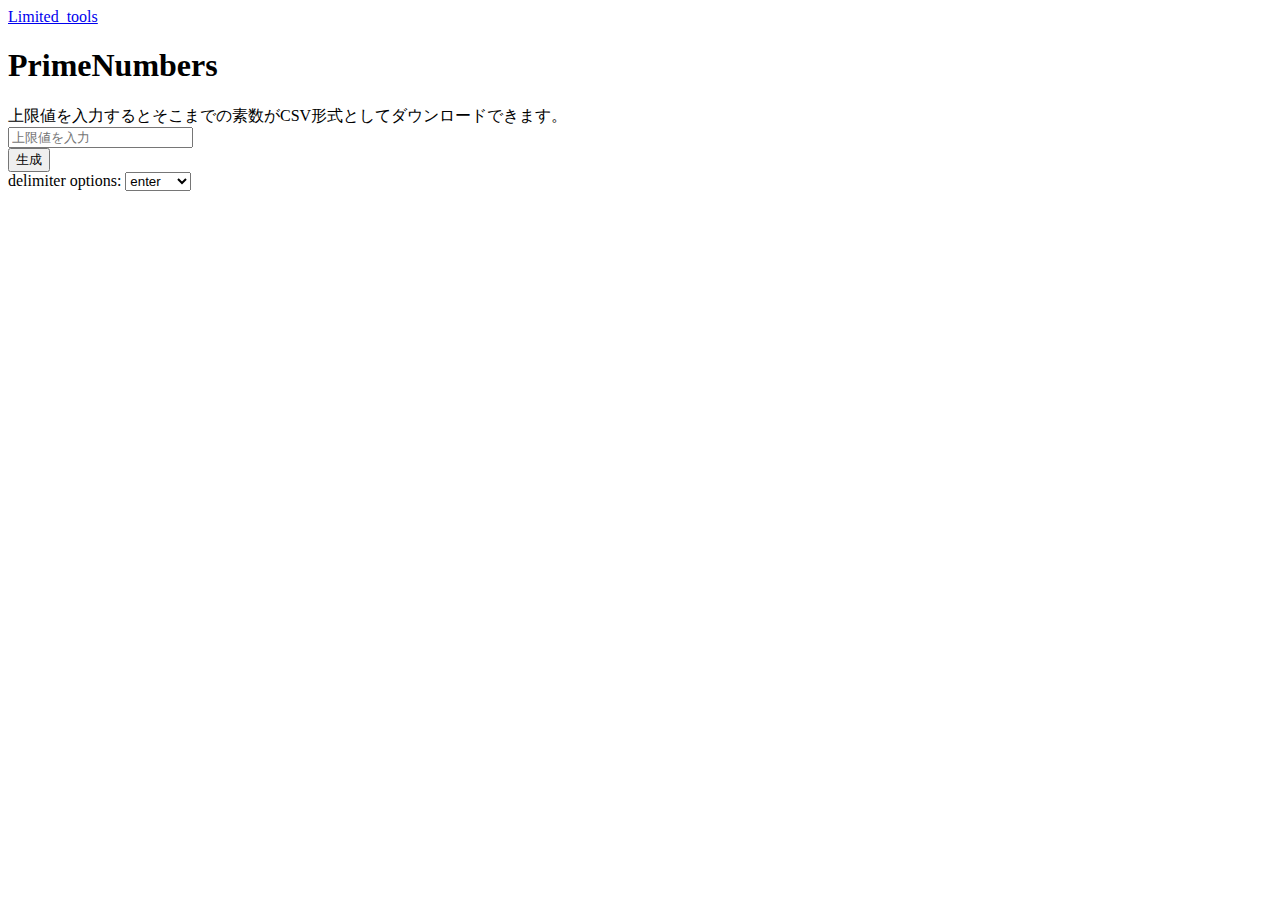
<file: limited/PrimeNumbers.html>
<!DOCTYPE html>
<html>
<head>
  <meta charset="UTF-8">
  <title>素数リスト生成</title>
</head>
<body>
  <a href="../limited.html">Limited_tools</a>
  <h1>PrimeNumbers</h1>
  上限値を入力するとそこまでの素数がCSV形式としてダウンロードできます。<br>
  <input type="number" id="upperLimit" placeholder="上限値を入力"><br>
  <button onclick="generatePrimeNumbers()">生成</button><br>
  delimiter options:
  <select id="delimiter">
    <option value="enter">enter</option>
    <option value="comma">comma</option>
  </select>
  <a id="downloadLink" download="prime_numbers.csv" style="display: none;">ダウンロード</a>
  <script src="./PrimeNumbers.js"></script>
</body>
</html>
</file>
<file: style.css>
body{
  font-family: "Rajdhani", sans-serif;
  font-style: normal;

  /*index_htmlへのリンク*/
  .home{
    font-weight: 500;
    font-size: 100%
  }

  /*Tool の表示*/
  h1{
    font-weight: 700;
    font-size: 200%;
  }

  /*各種ツールへのリンク*/
  .link{
    font-weight: 500;
    font-size: 100%;
  }

  /*ツールの説明*/
  .desc{
    font-family: "Noto Sans JP", sans-serif;
    color: #606060; /*灰色*/
    font-weight: 500;
    font-size: 100%
    padding-left: 10%; /*テキストのインデントを設定*/
    margin: 0;
  }

  /*区切り線*/
  hr{
    color: #d0d0d0;
  }
}
</file>
<file: file_editor.css>
body {
  font-family: Arial, sans-serif;
}
textarea {
  width: 95%;
  height: 200px;
  resize: none;
}
#download_button {
  margin-top: 20px;
}
#filename_form {
  margin-top: 20px;
}
</file>
<file: text_encoder.css>
body {
  font-family: 'Arial', sans-serif;
  background-color: #f4f4f9;
  color: #333;
  margin: 0;
  padding: 0;
  line-height: 1.6;
}

a {
  text-decoration: none;
  color: #007BFF;
  font-weight: bold;
  margin: 5px;
}

a:hover {
  text-decoration: underline;
}

h2 {
  text-align: center;
  margin-top: 10px;
  color: #444;
}

h3 {
  color: #555;
  margin: 5px auto;
}

#small_text {
  font-size: 12px;
  color: #777;
  text-align: center;
  margin-top: 5px;
}

div {
  margin: 5px auto;
  padding: 5px;
  max-width: 600px;
  background: #ffffff;
  border-radius: 10px;
  box-shadow: 0 4px 6px rgba(0, 0, 0, 0.1);
}

label {
  font-weight: bold;
  margin: 20px auto;
}

select, textarea, button {
  width: calc(100% - 20px);
  margin: 5px auto;
  padding: 5px;
  font-size: 16px;
  border: 1px solid #ccc;
  border-radius: 5px;
  outline: none;
  box-sizing: border-box;
}

select:focus, textarea:focus, button:focus {
  border-color: #007BFF;
}

textarea {
  resize: vertical;
}

button {
  background-color: #007BFF;
  color: #fff;
  border: none;
  cursor: pointer;
}

button:hover {
  background-color: #0056b3;
}

button:active {
  background-color: #003f88;
}
</file>
<file: Time_display.css>
body{
  margin: 25% auto;
  background-color: black;
}

h1{
  font-family: "Oxanium", sans-serif;
  font-optical-sizing: auto;
  font-style: normal;
  color: white;
  font-size: 500%;
  text-align: center;
}
</file>
